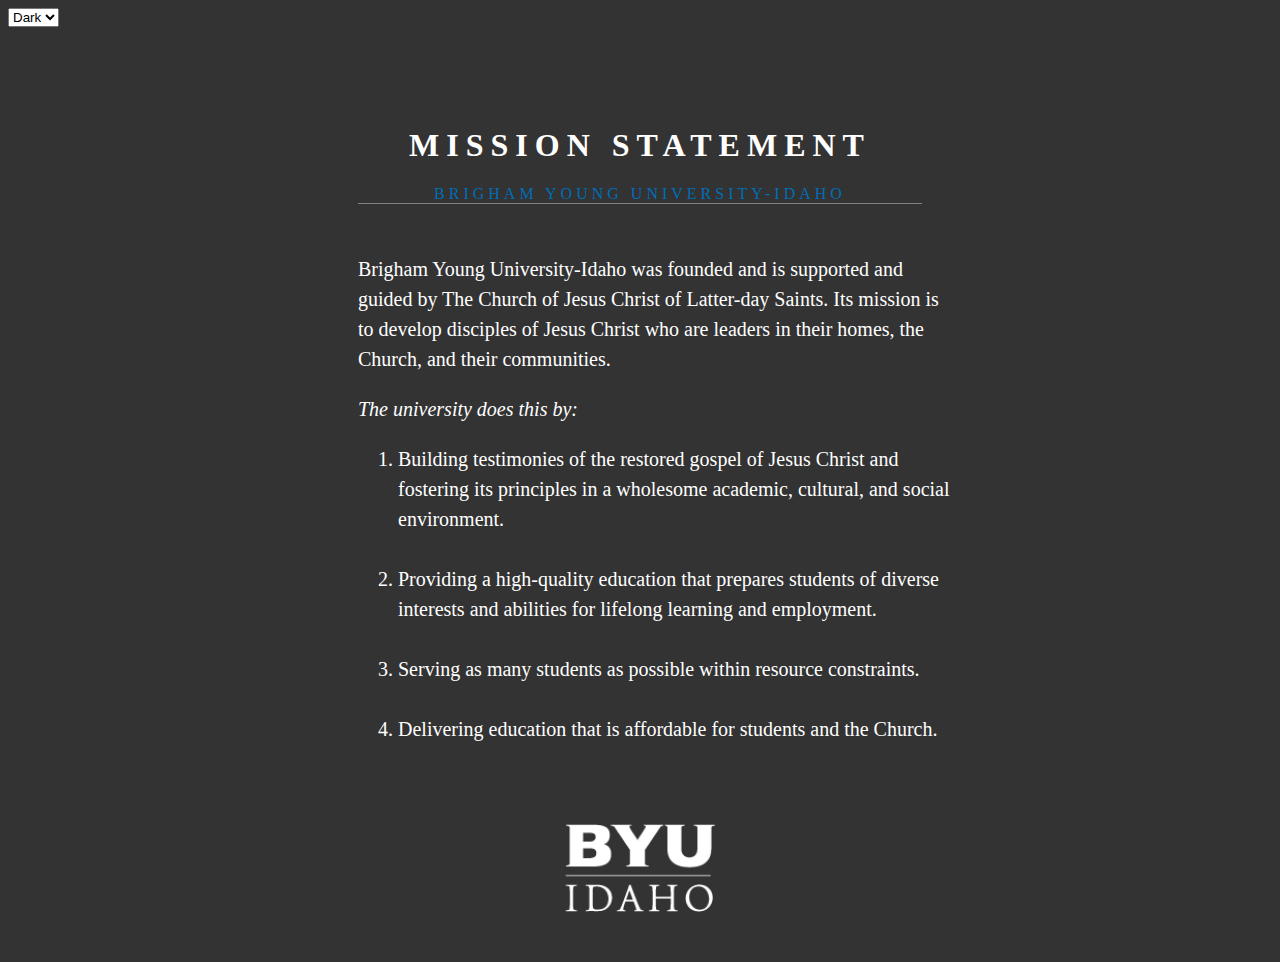
<file: mission/index.html>
<!DOCTYPE html>
<html lang="en">
<head>
    <meta charset="UTF-8">
    <meta name="viewport" content="width=device-width, initial-scale=1.0">
    <title>BYUI Mission Statement</title>
    <meta author="Emma Dial">
    <link rel="stylesheet" href="style.css">
    <select>

        <option value="dark">Dark</option>
      
        <option value="light">Light</option>
      
    </select>
</head>
<body>
    <header class="title">
        <h1>Mission Statement</h1>
        <p class="byui">Brigham Young University-Idaho</p>
    </header>
    <main>
        <p class="content">
        Brigham Young University-Idaho was founded and is supported and guided by The Church of Jesus Christ of Latter-day Saints. Its mission is to develop disciples of Jesus Christ who are leaders in their homes, the Church, and their communities.

        <p><em>The university does this by:</em></p>
        <ol class="does-list">
            <li>Building testimonies of the restored gospel of Jesus Christ and fostering its principles in a wholesome academic, cultural, and social environment. </br><br></li>

            <li>Providing a high-quality education that prepares students of diverse interests and abilities for lifelong learning and employment. </br><br></li> 
       
            <li>Serving as many students as possible within resource constraints.</br><br></li> 
        
            <li>Delivering education that is affordable for students and the Church.</br><br></li>
        
        </ol>
        </p>
    </main>
    <!-- <script src="dom-basics.js" defer></script> -->
</body>
<footer>
    <img src="byui-logo_white.png" alt="BYUI logo" class="logo" />
</footer>
</html>
</file>
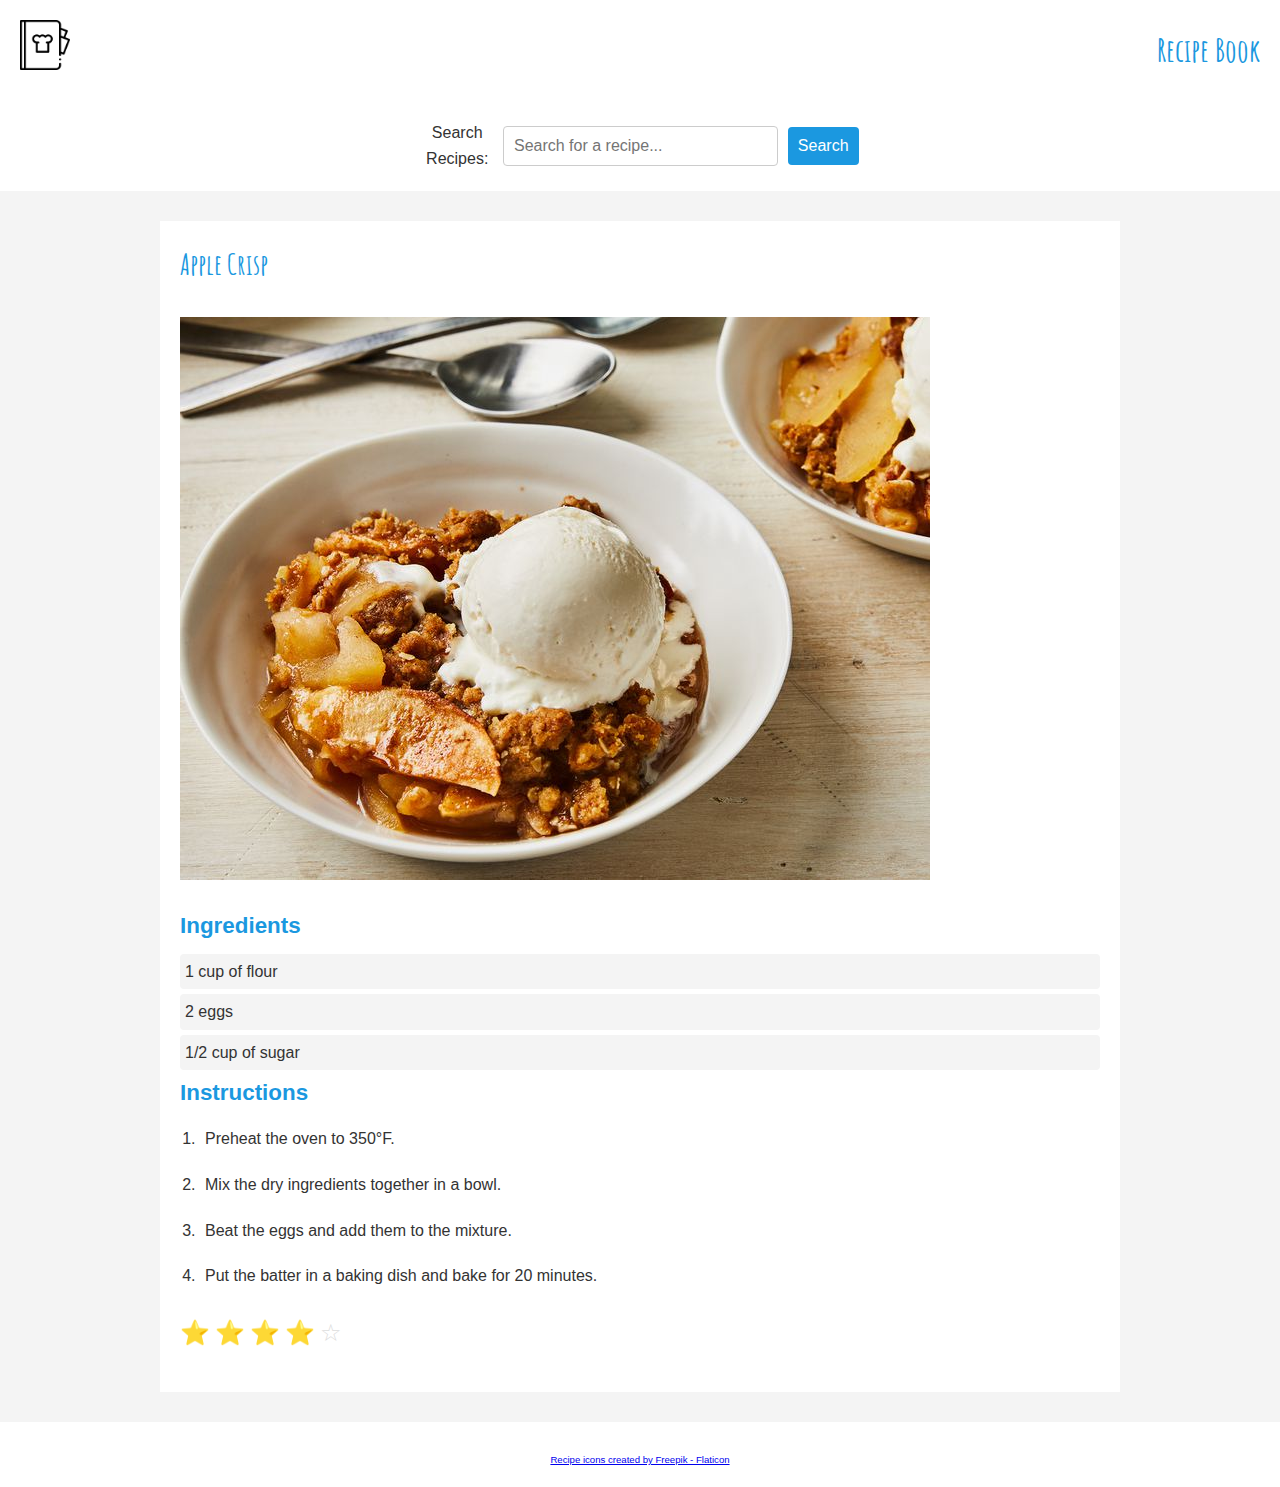
<file: recipe/index.html>
<!DOCTYPE html>
<html lang="en">
<head>
    <meta charset="UTF-8">
    <meta name="viewport" content="width=device-width, initial-scale=1.0">
    <title>Recipe Book</title>
    <link rel="stylesheet" href="recipes.css">
    <script src="main.js" defer></script>
    <script src="recipe.mjs" defer></script>
</head>
   <!-- Header -->
<header>
        <img src="images/recipe-book.png" alt="Recipe Book Logo" class="logo">
        <h1>Recipe Book</h1>
</header>

<body>
     <!-- Main Content -->
     <main>
        <!-- Search Form -->
        <section class="search-form">
            <form action="#" method="GET">
                <label for="search">Search Recipes:</label>
                <input type="text" id="search" name="search" placeholder="Search for a recipe...">
                <button type="submit">Search</button>
            </form>
        </section>

        <!-- Recipe Section -->
        <section class="recipe">
            <h2>Apple Crisp</h2>
            <img src="images/apple-crisp.jpg" alt="Image of the recipe" class="recipe-image">
            
            <h3>Ingredients</h3>
            <ul>
                <li>1 cup of flour</li>
                <li>2 eggs</li>
                <li>1/2 cup of sugar</li>
                <!-- Add more ingredients as needed -->
            </ul>

            <h3>Instructions</h3>
            <ol>
                <li>Preheat the oven to 350°F.</li>
                <li>Mix the dry ingredients together in a bowl.</li>
                <li>Beat the eggs and add them to the mixture.</li>
                <li>Put the batter in a baking dish and bake for 20 minutes.</li>
                <!-- Add more steps as needed -->
            </ol>

            <!-- Rating Section -->
            <div class="rating" role="img" aria-label="Rating: 4 out of 5 stars">
                <span aria-hidden="true" class="icon-star">⭐</span>
                <span aria-hidden="true" class="icon-star">⭐</span>
                <span aria-hidden="true" class="icon-star">⭐</span>
                <span aria-hidden="true" class="icon-star-empty">⭐</span>
                <span aria-hidden="true" class="icon-star-empty">☆</span>
            </div>
        </section>
    </main>

 <!-- Footer -->
    <footer>
        <div class="social">
            <!-- Social media icons provided under CC from https://www.iconfinder.com/AlfredoCreates -->
           <!-- Open Graph Meta Tags -->
            <meta property="og:title" content="Recipe Book - Delicious Recipes to Share">
            <meta property="og:type" content="website" />
            <meta property="og:description" content="Discover tasty recipes for every occasion in our Recipe Book! Easy to follow instructions and ingredients for a perfect meal." />
            <meta property="og:image" content="https://www.example.com/images/recipe-book-cover.jpg">
            <meta property="og:url" content="https://www.example.com/recipe-book">
            
            <!-- Twitter Meta Tags -->
            <meta name="twitter:card" content="summary_large_image">
            <meta name="twitter:title" content="Recipe Book - Delicious Recipes to Share">
            <meta name="twitter:description" content="Discover tasty recipes for every occasion in our Recipe Book! Easy to follow instructions and ingredients for a perfect meal.">
            <meta name="twitter:image" content="https://www.example.com/images/recipe-book-cover.jpg">
        </div>
        <p style="font-size: 0.6em;">
            <a href="https://www.flaticon.com/free-icons/recipe" title="recipe icons">Recipe icons created by Freepik - Flaticon</a>
        </p>
    </footer>
    
</body>
</html>

    
</body>
</html>
</file>
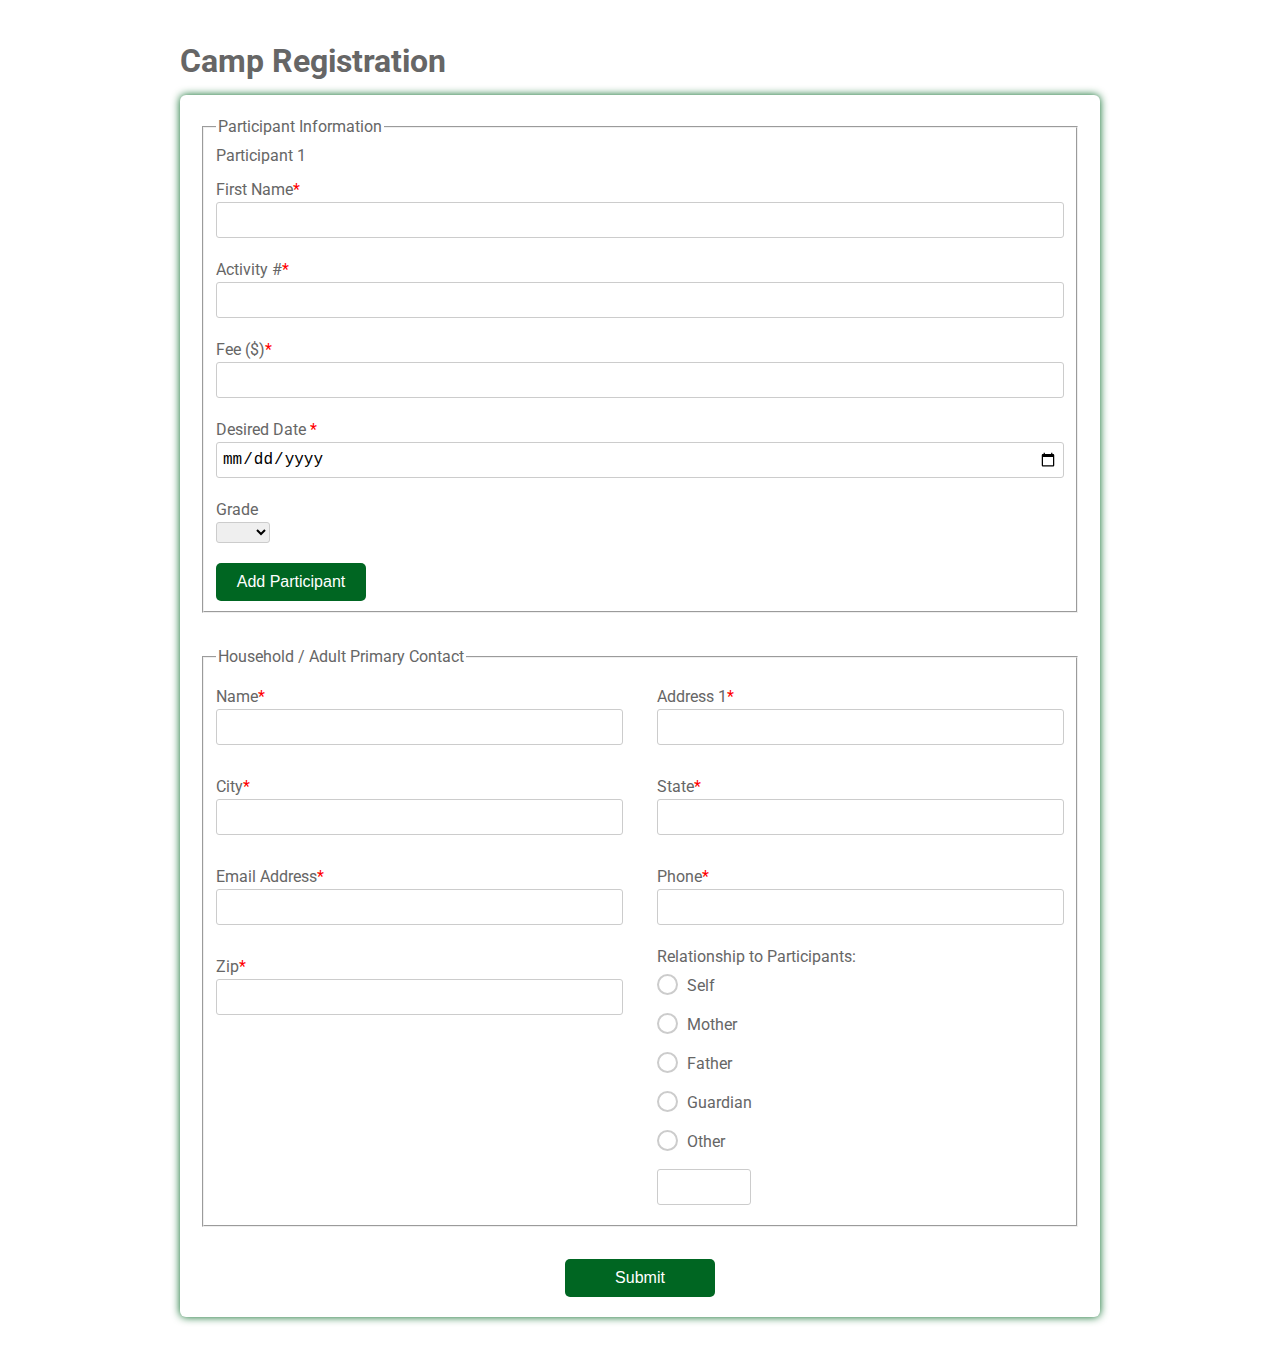
<file: register/index.html>
<html><!-- Example based off of https://www.w3docs.com/learn-html/html-form-templates.html --><head>
    <title>Camp Registration</title>
    <link href="https://fonts.googleapis.com/css?family=Roboto:300,400,500,700" rel="stylesheet">
    <link rel="stylesheet" href="register.css">
    <script src="register.js" defer></script>

  </head>
  <body>
    <div class="testbox">
      <h1>Camp Registration</h1>
      <form>
        <fieldset class="participants">
          <legend>Participant Information</legend>
          <section class="participant1">
            <p>Participant 1</p>
            <div class="item">
              <label for="fname"> First Name<span>*</span></label>
              <input id="fname" type="text" name="fname" value="" required="" fdprocessedid="af88nc">
            </div>
            <div class="item activities">
              <label for="activity">Activity #<span>*</span></label>
              <input id="activity" type="text" name="activity" fdprocessedid="dt1rms">
            </div>
            <div class="item">
              <label for="fee">Fee ($)<span>*</span></label>
              <input id="fee" type="number" name="fee" fdprocessedid="wi5wmd">
            </div>
            <div class="item">
              <label for="date">Desired Date <span>*</span></label>
              <input id="date" type="date" name="date">
            </div>
            <div class="item">
              <p>Grade</p>
              <select fdprocessedid="dl69i">
                <option selected="" value="" disabled=""></option>
                <option value="1">1st</option>
                <option value="2">2nd</option>
                <option value="3">3rd</option>
                <option value="4">4th</option>
                <option value="5">5th</option>
                <option value="6">6th</option>
                <option value="7">7th</option>
                <option value="8">8th</option>
                <option value="9">9th</option>
                <option value="10">10th</option>
                <option value="11">11th</option>
                <option value="12">12th</option>
              </select>
            </div>
          </section>
          <button type="button" id="add" fdprocessedid="az5uvj">Add Participant</button>
        </fieldset>

        <fieldset>
          <legend>Household / Adult Primary Contact</legend>
          <div class="columns">
            <div class="item">
              <label for="adult_name">Name<span>*</span></label>
              <input id="adult_name" type="text" name="adult_name" fdprocessedid="r7rsg4">
            </div>

            <div class="item">
              <label for="address1">Address 1<span>*</span></label>
              <input id="address1" type="text" name="address1" fdprocessedid="7r9gdn">
            </div>

            <div class="item">
              <label for="city">City<span>*</span></label>
              <input id="city" type="text" name="city" fdprocessedid="fska6">
            </div>
            <div class="item">
              <label for="state">State<span>*</span></label>
              <input id="state" type="text" name="state" fdprocessedid="s8z6jv">
            </div>
            <div class="item">
              <label for="eaddress">Email Address<span>*</span></label>
              <input id="eaddress" type="text" name="eaddress" fdprocessedid="runju">
            </div>
            <div class="item">
              <label for="phone">Phone<span>*</span></label>
              <input id="phone" type="tel" name="phone" fdprocessedid="316ijq">
            </div>
            <div class="item">
              <label for="zip">Zip<span>*</span></label>
              <input id="zip" type="text" name="zip" fdprocessedid="odsozg">
            </div>

            <div class="question">
              <label>Relationship to Participants:</label>
              <div class="question-answer">
                <div>
                  <input type="radio" value="self" id="radio_3" name="relationship">
                  <label for="radio_3" class="radio"><span>Self</span></label>
                </div>
                <div>
                  <input type="radio" value="mother" id="radio_4" name="relationship">
                  <label for="radio_4" class="radio"><span>Mother</span></label>
                </div>
                <div>
                  <input type="radio" value="father" id="radio_5" name="relationship">
                  <label for="radio_5" class="radio"><span>Father</span></label>
                </div>
                <div>
                  <input type="radio" value="guardian" id="radio_6" name="relationship">
                  <label for="radio_6" class="radio"><span>Guardian</span></label>
                </div>
                <div>
                  <input type="radio" value="other" id="radio_7" name="relationship">
                  <label for="radio_7" class="radio"><span>Other</span></label>
                  <input type="text" fdprocessedid="eq42yl">
                </div>
              </div>
            </div>
          </div>
        </fieldset>
        <div class="btn-block">
          <button type="submit" id="submitButton" fdprocessedid="j18qu">Submit</button>
        </div>
      </form>
      <section id="summary"></section>
    </div>
  

<span id="PING_IFRAME_FORM_DETECTION" style="display: none;"></span></body></html>
</file>
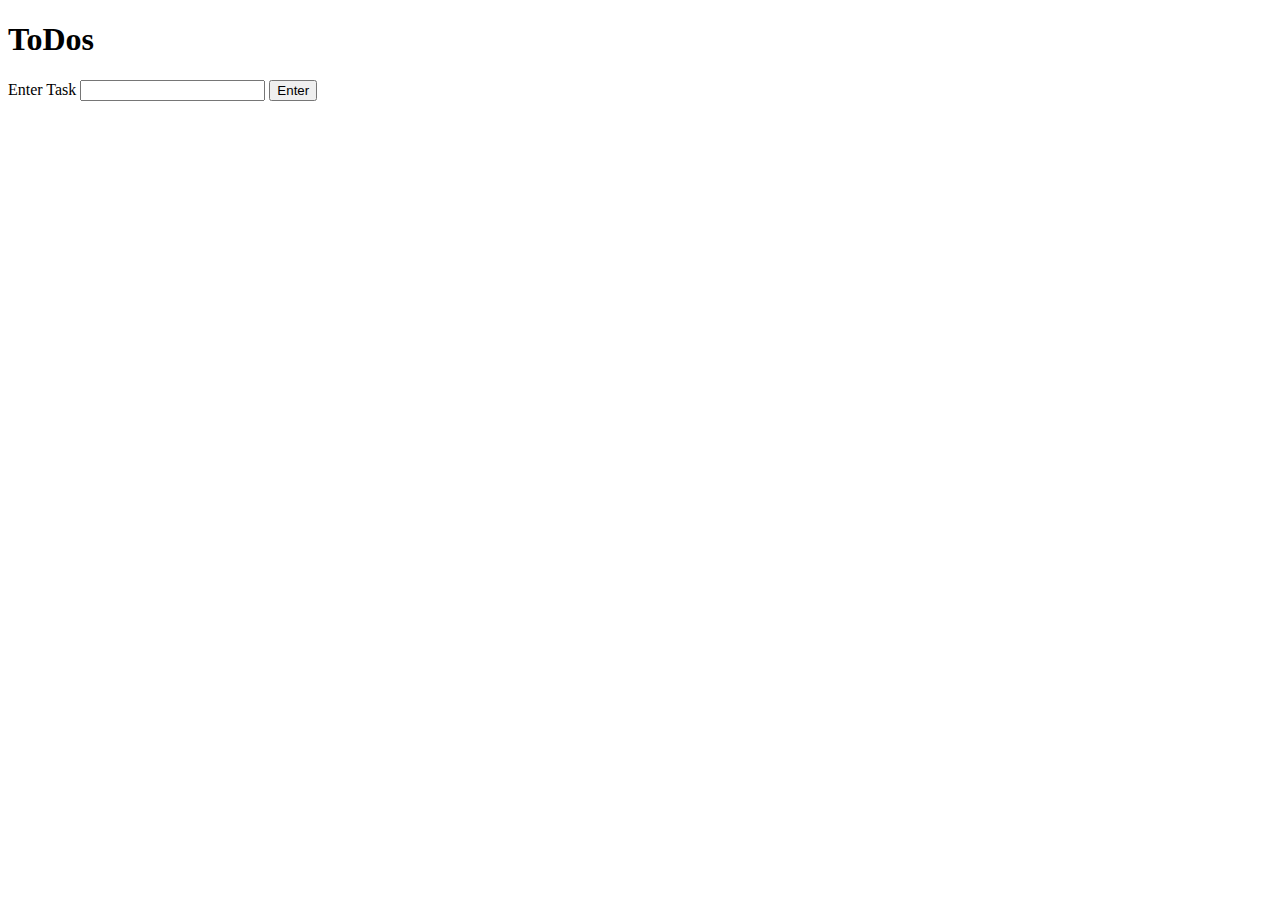
<file: events.html>
<!-- events.html -->
<!DOCTYPE html>
<html lang="en">
  <head>
    <meta charset="UTF-8" />
    <meta http-equiv="X-UA-Compatible" content="IE=edge" />
    <meta name="viewport" content="width=device-width, initial-scale=1.0" />
    <title>Events practice: ToDos</title>
    <style>
      .todos {
        width: 300px;
      }
      .todos > li {
        display: flex;
        justify-content: space-between;
        align-items: center;
        border: 1px solid;
        padding: 0.5em;
      }
      .todos p {
        margin: 0;
      }
      .todos span {
        cursor: pointer;
      }
      .strike {
        text-decoration: line-through;
        color: gray;
      }
    </style>
  </head>
  <body>
    <h1>ToDos</h1>
    <section>
      <label for="todo">Enter Task</label>
      <input name="todo" id="todo" />
      <button id="submitTask">Enter</button>
    </section>
    <ul id="todoList" class="todos"></ul>
    <script src="events.js"></script>
  </body>
</html>
</file>
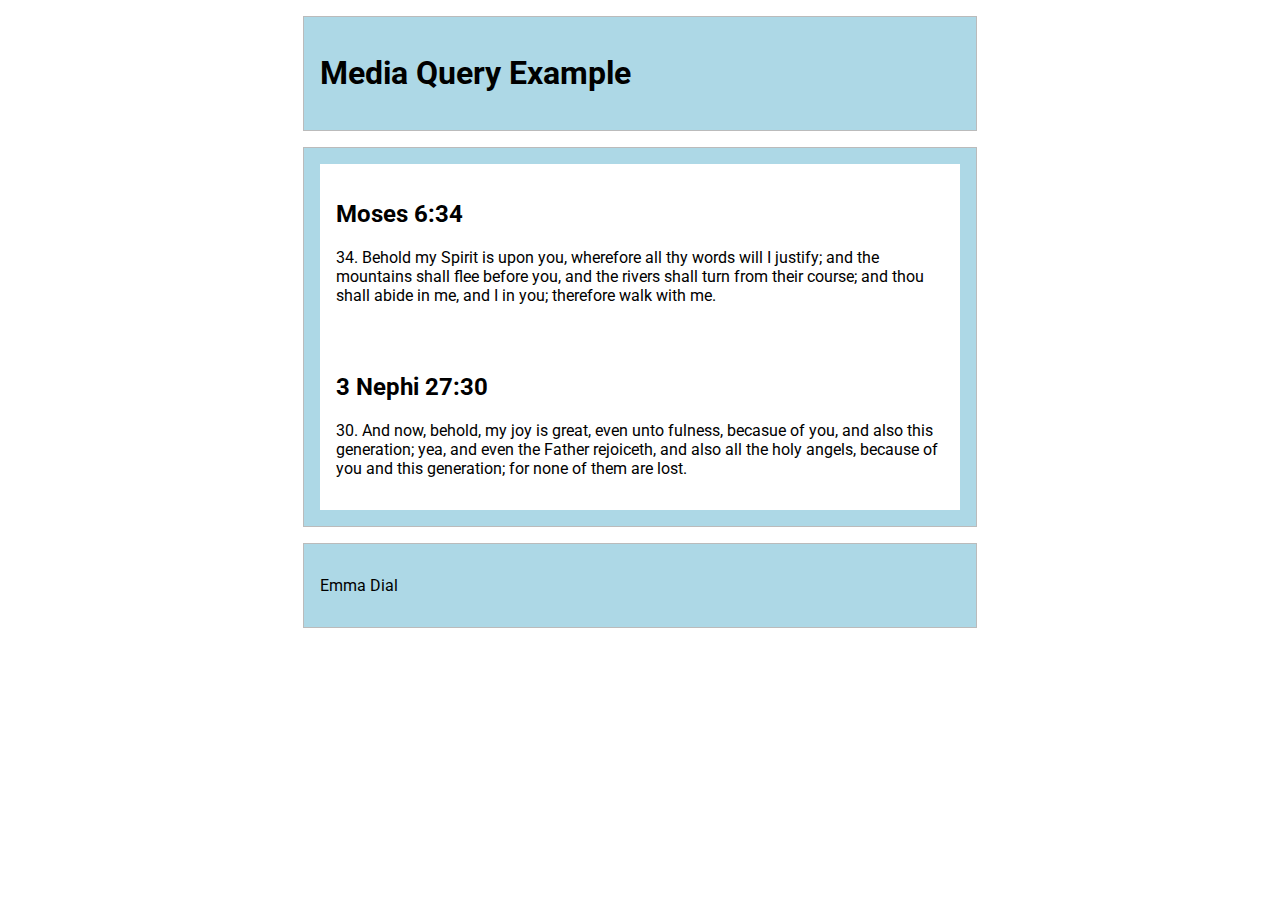
<file: media-query.html>
<!DOCTYPE html>
<html lang="en">
<head>
    <meta charset="UTF-8">
    <meta name="viewport" content="width=device-width, initial-scale=1.0">
    <title>Media Query</title>    
    <link rel="stylesheet" href="https://fonts.googleapis.com/css?family=Roboto" href="media-query.css">
    <link rel="stylesheet" href="media-query.css">
</head>
<body>
    <header>
        <h1>Media Query Example</h1>
    </header>
    <main>
        <section>
            <h2>Moses 6:34</h2>
            <p>
                34. Behold my Spirit is upon you, wherefore all thy words will I justify; and the mountains shall flee before you, and the rivers shall turn from their course; and thou shall abide in me, and I in you; therefore walk with me.
            </p>
        </section>
        <section>
            <h2>3 Nephi 27:30</h2>
            <p>
                30. And now, behold, my joy is great, even unto fulness, becasue of you, and also this generation; yea, and even the Father rejoiceth, and also all the holy angels, because of you and this generation; for none of them are lost.
            </p>
        </section>
    </main>
    <footer>
        <p>Emma Dial</p>
    </footer>
</body>
</html>
</file>
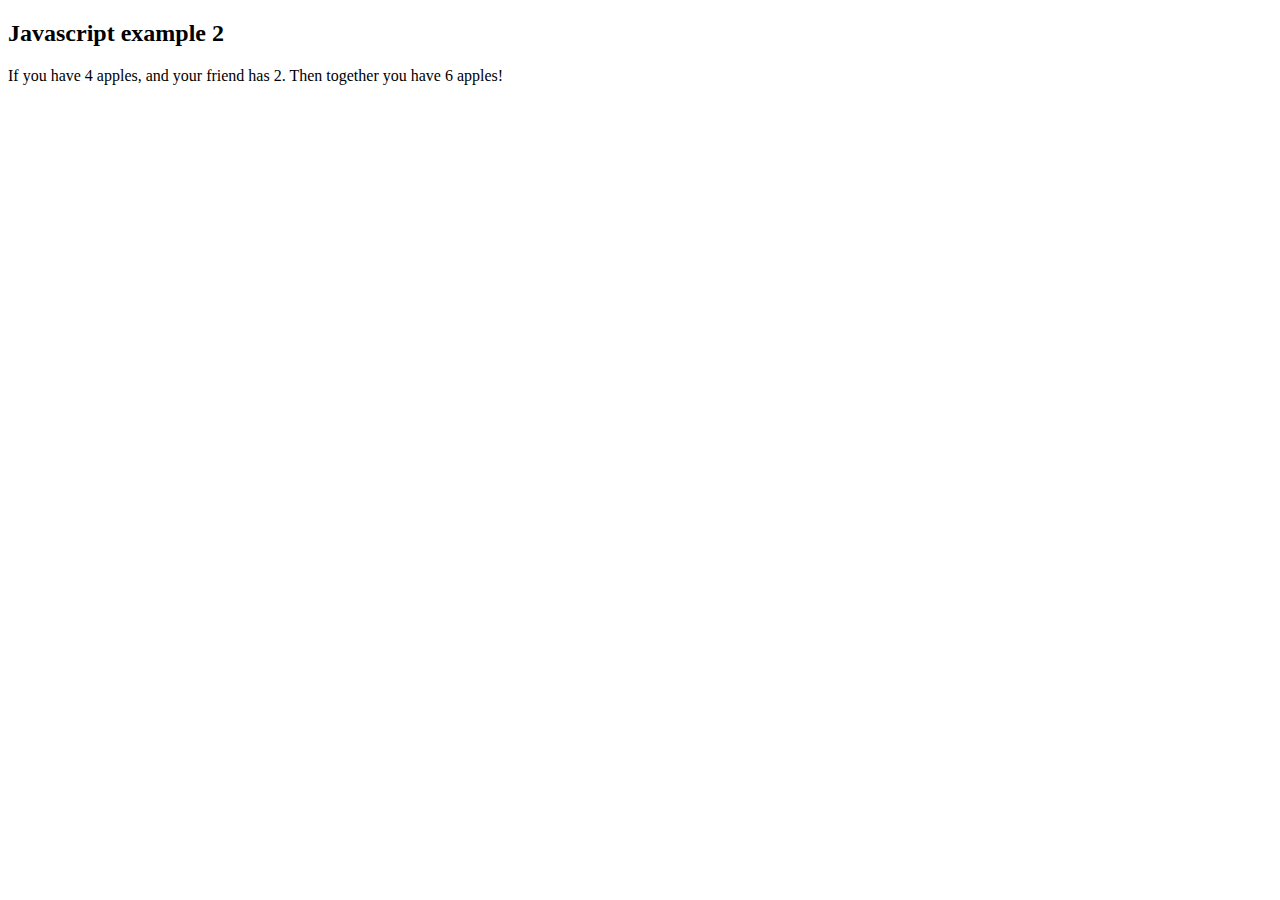
<file: skittles.html>
<!DOCTYPE html>
<html lang="en">
<head>
    <meta charset="UTF-8">
    <meta name="viewport" content="width=device-width, initial-scale=1.0">
    <title>running js solution</title>
    <script src="skittles.js" defer></script>

</head>
<body>
    <h2>Javascript example 2</h2>
    <p>
        If you have <span id="myAppleElement"></span> apples, and your friend has <span id="friendAppleElement"></span>. Then together you have <span id="totalApplesElement"></span> apples!
    </p>
</body>
</html>
</file>
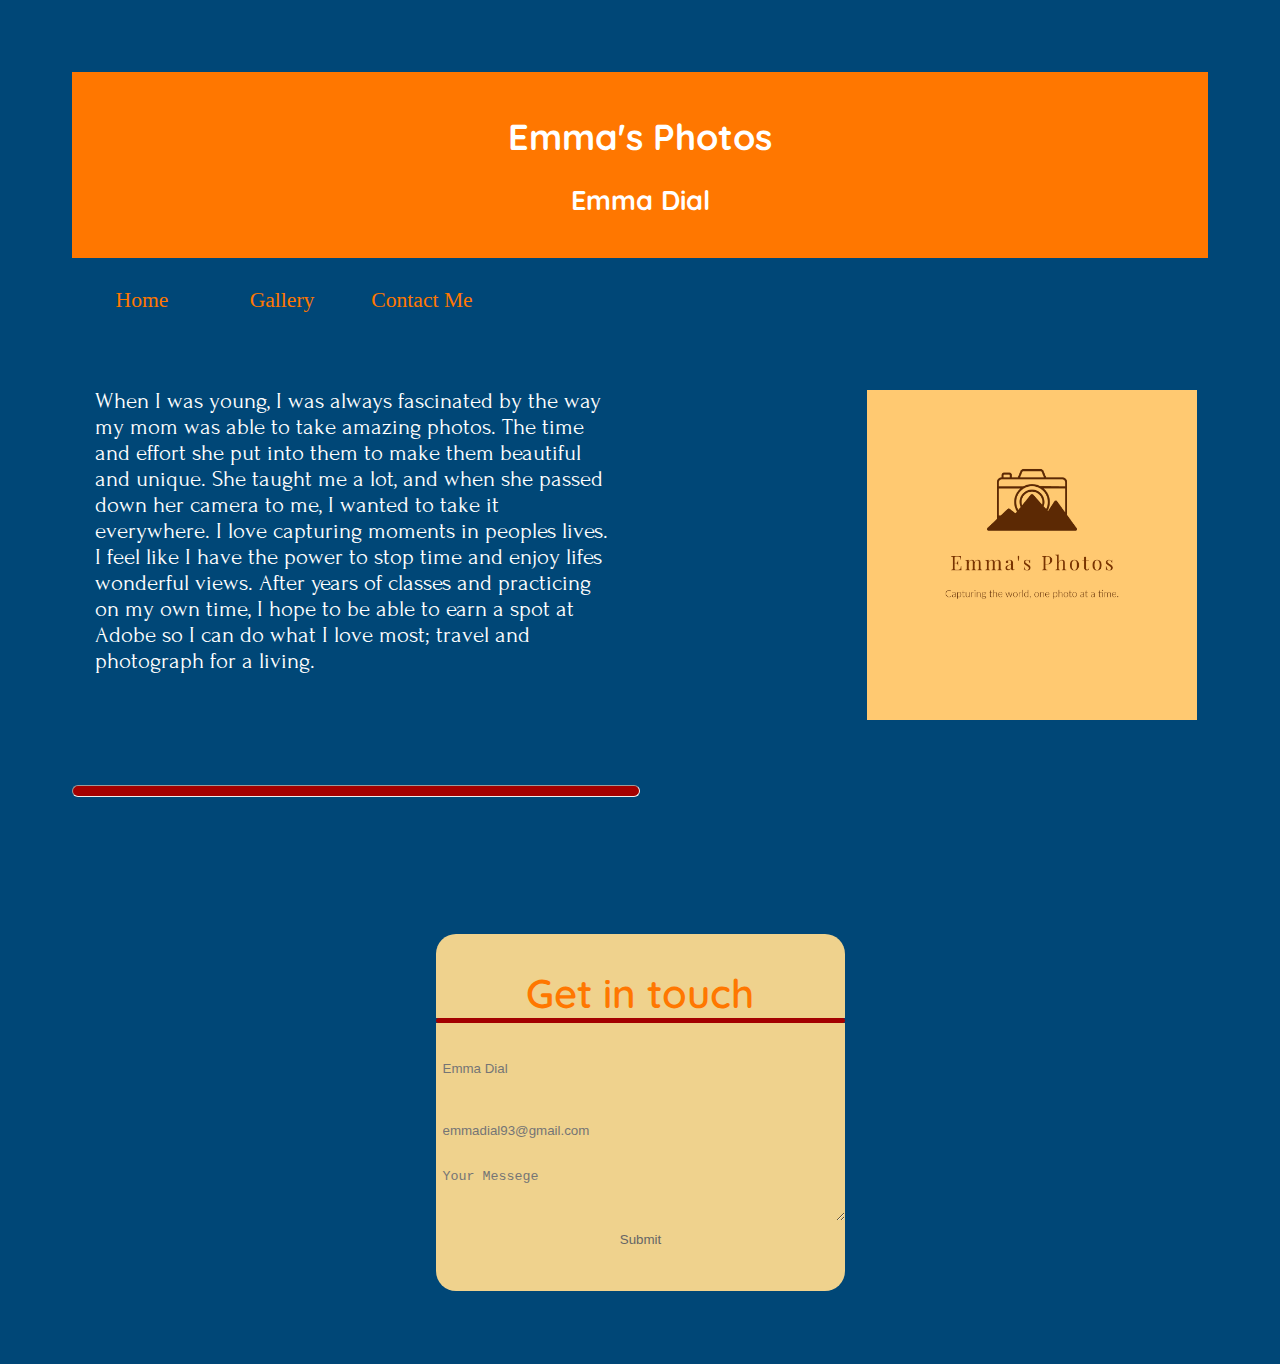
<file: photos/contact.html>
<!DOCTYPE html>
<html lang="en">
<head>
    <meta charset="UTF-8">
    <meta name="viewport" content="width=device-width, initial-scale=1.0">
    <title>Contact Me</title>
    <meta author="Emma Dial">
		<link type="text/css" rel="stylesheet" href="contact.css" />
</head>
<body>
    <header>
        <h1 class="title">Emma's Photos</h1>
        <h2 class="title">Emma Dial</h2>
        <!-- In the header above, add the name or your site, your name and class number. For example if you are in section 3 you would put WDD 131.03 -->
    </header>
        <!-- Think about how you want your navigation bar to look. In the site-plan.css file change the colors to your colors to get the look you desire. -->
    <nav>
        <a href="photos-site.html">Home</a>
        <a href="gallery.html">Gallery</a>
        <a href="contact.html">Contact Me</a>
    </nav>
    <div class="about-me-container">
        <p>
            When I was young, I was always fascinated by the way my
mom was able to take amazing photos. The time and effort she put
into them to make them beautiful and unique. She taught me a lot,
and when she passed down her camera to me, I wanted to take it
everywhere. I love capturing moments in peoples lives. I feel like I
have the power to stop time and enjoy lifes wonderful views. After
years of classes and practicing on my own time, I hope to be able to
earn a spot at Adobe so I can do what I love most; travel and photograph for a living. 
        </p>
        <img class="logo" src="photos\Logo.png" alt="Logo image" />
			<hr />
    </div>
    <div class="contact-container">
        <form action="" class="contact-left">
            <div class="contact-left-title">
                <h2>Get in touch</h2>
                <hr>
            </div>
            <input type="text" name="name" placeholder="Emma Dial" class="contact-inputs" required>
            <input type="email" name="email" placeholder="emmadial93@gmail.com" class="contact-inputs" required>
            <textarea name="message" placeholder="Your Messege" class="contact-inputs" required></textarea>
            <!-- <textarea name="message" placeholder="Your Messege!" class="contact-inputs" required></textarea> -->
            <button type="submit" class="contact-inputs">Submit</button>
        </form>
    </div>
    
</body>
</html>
</file>
<file: mission/style.css>
body {
    font-family: "Times New Roman", 'Times New Roman', Times, serif;
    /* width: 600px;   */
    background-color:#333;
    color: white;
    
}
.byui {
    color: #006EB6;
    letter-spacing: 4px;
    border-bottom: .25px solid grey;
    margin-left: 350px;
    margin-right: 350px;
}
h1 {
    letter-spacing: 7px;
}
.title {
    text-align: center;
    text-transform: uppercase;
    margin-top: 100px;
}

main {
    text-align: left;
    font-size: 20px;
    margin-left: 350px;
    margin-right: 320px;
    margin-top: 50px;
    margin-bottom: 50px;
    line-height: 1.5;
}
img {
    width: 150px;
    display: block;
    margin: auto;
    margin-bottom: 50px;
}
</file>
<file: recipe/recipes.css>
/* Import Google Fonts */
@import url("https://fonts.googleapis.com/css2?family=Amatic+SC&display=swap");

/* Global Styles */
:root {
    --primary-color: #1B98E0;
    --secondary-color: #59c3c3;
    --text-dark: #333;
    --text-light: #ebebeb;
    --primary-font: Arial, Helvetica, sans-serif;
    --secondary-font: "Amatic SC";
}

* {
    margin: 0;
    padding: 0;
    box-sizing: border-box;
}

/* Apply fonts */
body {
    font-family: var(--primary-font);
    line-height: 1.6;
    background-color: #f4f4f4;
    color: var(--text-dark);
}

/* Make images responsive */
img {
    max-width: 100%;
    height: auto;
}

/* Header Styles */
header {
    display: flex;
    flex-direction: column;
    align-items: center;
    justify-content: center;
    padding: 20px;
    background-color: #fff;
    box-shadow: 0 2px 5px rgba(0, 0, 0, 0.1);
}

header .logo {
    width: 50px;
    height: auto;
    margin-bottom: 10px;
}

header h1 {
    font-family: var(--secondary-font);
    font-size: 2em;
    color: var(--primary-color);
}

/* Search Form */
.search-form {
    padding: 20px;
    background-color: #fff;
    text-align: center;
}

.search-form form {
    display: inline-flex;
    align-items: center;
    gap: 10px;
}

.search-form input {
    padding: 10px;
    width: 100%;
    max-width: 300px;
    border: 1px solid #ccc;
    border-radius: 4px;
    font-size: 1em;
}

.search-form button {
    padding: 10px;
    background-color: var(--primary-color);
    color: #fff;
    border: none;
    border-radius: 4px;
    font-size: 1em;
    cursor: pointer;
}

/* Recipe Section */
.recipe {
    padding: 20px;
    background-color: #fff;
    margin: 20px auto;
    max-width: 960px;
}

.recipe h2 {
    font-family: var(--secondary-font);
    font-size: 1.8em;
    color: var(--primary-color);
    margin-bottom: 10px;
}

.recipe img {
    margin: 20px 0;
}

.recipe h3 {
    font-size: 1.4em;
    color: var(--primary-color);
    margin-bottom: 10px;
}

.recipe ul {
    list-style-type: none;
    padding: 0;
}

.recipe ul li {
    padding: 5px;
    background-color: #f4f4f4;
    margin-bottom: 5px;
    border-radius: 4px;
}

.recipe ol {
    padding-left: 20px;
}

.recipe ol li {
    padding: 5px;
    margin-bottom: 10px;
}

/* Rating Section */
.rating {
    display: flex;
    gap: 5px;
    margin: 20px 0;
}

.icon-star, .icon-star-empty {
    font-size: 1.5em;
}

.icon-star {
    color: #FFD700; /* Gold color for filled stars */
}

.icon-star-empty {
    color: #ddd; /* Light gray color for empty stars */
}

/* Footer */
footer {
    padding: 20px;
    background-color: #fff;
    text-align: center;
}

footer .social {
    display: flex;
    justify-content: center;
    gap: 15px;
    margin-bottom: 10px;
}

footer p {
    font-size: 0.6em;
    color: #555;
}

/* Media Queries for Responsiveness */

/* Mobile and small screen styles (up to 600px) */
@media (max-width: 600px) {
    header {
        flex-direction: column;
        text-align: center;
    }

    .search-form form {
        flex-direction: column;
        align-items: stretch;
    }

    .recipe {
        padding: 15px;
        margin: 10px;
    }

    .rating {
        justify-content: center;
    }
}

/* Medium Screen Styles (600px to 960px) */
@media (min-width: 600px) and (max-width: 960px) {
    header {
        flex-direction: row;
        justify-content: space-between;
    }

    .search-form form {
        flex-direction: row;
        align-items: center;
    }

    .recipe {
        max-width: 80%;
    }
}

/* Large Screen Styles (960px and up) */
@media (min-width: 960px) {
    header {
        flex-direction: row;
        justify-content: space-between;
    }

    .recipe {
        max-width: 960px;
        margin: 30px auto;
    }
}
</file>
<file: register/register.css>
* {
    box-sizing: border-box;
  }
  body {
    font-family: Roboto, Arial, sans-serif;
    font-size: 16px;
    color: #666;
    line-height: 22px;
  }

  div,
  form,
  input,
  select,
  textarea,
  label,
  p {
    padding: 0;
    margin: 0;
    outline: none;
    font-size: 16px;
    line-height: 24px;
  }

  .testbox {
    padding: 20px;
    max-width: 960px;
    margin: 0 auto;
  }
  form {
    padding: 20px;
    border-radius: 6px;
    background: #fff;
    box-shadow: 0 0 8px #006622;
  }
  fieldset {
    margin-bottom: 2em;
  }
  input,
  select,
  textarea {
    margin-bottom: 10px;
    border: 1px solid #ccc;
    border-radius: 3px;
  }
  input {
    width: 100%;
    padding: 5px;
  }
  input[type="checkbox"] {
    width: auto;
    margin-right: 1em;
  }
  input[type="date"] {
    padding: 4px 5px;
  }
  textarea {
    width: 100%;
    padding: 5px;
  }
  .item:hover p,
  .item:hover i,
  .question:hover p,
  .question label:hover,
  input:hover::placeholder {
    color: #006622;
  }
  .item input:hover,
  .item select:hover,
  .item textarea:hover {
    border: 1px solid transparent;
    box-shadow: 0 0 3px 0 #006622;
    color: #006622;
  }
  .item {
    position: relative;
    margin: 10px 0;
  }
  .item span {
    color: red;
  }


  .columns {
    display: flex;
    justify-content: space-between;
    flex-direction: row;
    flex-wrap: wrap;
  }
  .columns div {
    width: 48%;
  }

  /* Style checkbox and radio. To do this we have to hide the defaults then we create our own */
  input[type="radio"] {
    display: none;
  }
  label.radio {
    position: relative;
    display: inline-block;
    margin: 5px 20px 15px 0;
    cursor: pointer;
  }
  .question span {
    margin-left: 30px;
  }
  .question-answer label {
    display: block;
  }
  label.radio:before {
    content: "";
    position: absolute;
    left: 0;
    width: 17px;
    height: 17px;
    border-radius: 50%;
    border: 2px solid #ccc;
  }
  input[type="radio"]:checked + label:before,
  label.radio:hover:before {
    border: 2px solid #006622;
  }
  label.radio:after {
    content: "";
    position: absolute;
    top: 6px;
    left: 5px;
    width: 8px;
    height: 4px;
    border: 3px solid #006622;
    border-top: none;
    border-right: none;
    transform: rotate(-45deg);
    opacity: 0;
  }
  input[type="radio"]:checked + label:after {
    opacity: 1;
  }
  /* end style checkbox and radio */
  .btn-block {
    margin-top: 10px;
    text-align: center;
  }
  button {
    width: 150px;
    padding: 10px;
    border: none;
    border-radius: 5px;
    background: #006622;
    font-size: 16px;
    color: #fff;
    cursor: pointer;
  }
  button:hover {
    background: #00b33c;
  }
  @media (max-width: 568px) {
    .columns div {
      width: 100%;
    }
  }
  #participantsFieldset {
    display: grid;
    grid-template-columns: repeat(2, 1fr); /* Two columns */
    gap: 20px; /* Space between elements */
}

#addButton {
    grid-column: span 2; /* Make button take full width */
}
</file>
<file: media-query.css>
body {
    font-family: "Roboto", sans-serif;
    
    
  }
 header, main, footer {
    max-width: 640px;
    align-content: center;
    margin: 1rem auto;
    border: 1px solid #bbb;
    padding: 1rem;
    background-color: lightblue;
 } 
main {
    display: grid;
    grid-template-columns: 1fr;
    column-gap: 1rem;
}  
section {
    padding: 1rem;
    background-color: white;
}
</file>
<file: photos/contact.css>
@import url('https://fonts.googleapis.com/css2?family=Cinzel:wght@400..900&family=Cormorant+SC:wght@300;400;500;600;700&family=Forum&family=Lora:ital,wght@0,400..700;1,400..700&family=Old+Standard+TT:ital,wght@0,400;0,700;1,400&display=swap');
@import url('https://fonts.googleapis.com/css2?family=Cinzel:wght@400..900&family=Cormorant+SC:wght@300;400;500;600;700&family=Forum&family=Lora:ital,wght@0,400..700;1,400..700&family=Old+Standard+TT:ital,wght@0,400;0,700;1,400&family=Quicksand:wght@300..700&display=swap');


:root {
  /* change the values below to your colors from your palette */
  --primary-color: #FF7700;
  --secondary-color:#004777;
  --accent1-color: #A30000;
  --accent2-color: #EFD28D;

  /* change the values below to your chosen font(s) */
  --heading-font: "Quicksand", sans-serif;
  --paragraph-font: "Forum", serif;

  /* these colors below should be chosen from among your palette colors above */
  --headline-color-on-white: var(
    --primary-color
  ); /* headlines on a white background */
  --headline-color-on-color: white; /* headlines on a colored background */
  --paragraph-color-on-white: var(
    --primary-color
  ); /* paragraph text on a white background */
  --paragraph-color-on-color: white; /* paragraph text on a colored background */
  --paragraph-background-color: var(--primary-color);
  --nav-link-color: var(--primary-color);
  --nav-background-color: var(--secondary-color);
  --nav-hover-link-color: white;
  --nav-hover-background-color: var(--primary-color);
}

/*  Look around below...but DON'T CHANGE ANYTHING! */

*{
    background-color:#004777;
}
body {
  max-width: 1200px;
  margin: 0 auto;
  padding: 4em;
  font-size: 18px;
}
img {
  /* display: flex; */
  margin: 0 auto;
  width: 330px;
  /* align-items: right; */
}
.logo {
    /* grid-template-rows: auto;
    justify-content: right; */
    /* position: absolute; */
    margin-left: 140%;
    margin-top: -330px;
    margin-bottom: 30px;
}
.about-me-container {
    margin-right: 50%;
    font-size: 23px;
}
.logo, .about-me-container {
    display: grid;
    /* grid-template-rows: 100px 100px; */
}
h1,
h2,
h3,
h4,
h5,
h6 {
  font-family: var(--heading-font);
  color: var(--headline-color-on-white);
}
h2 {
  text-align: center;
}
.title {
    background-color: var(--primary-color);
}
hr {
  height: 10px;
  margin: 35px 0;
  border-radius: 20px;
  background: var(--accent1-color);
}
header {
  padding: 1em;
  text-align: center;
  color: var(--paragraph-color-on-color);
  background-color: var(--primary-color);
}
header > h1,
header > h2 {
  color: var(--headline-color-on-color);
}

p {
  font-family: var(--paragraph-font);
  color: white;
  padding: 1em;
}
.colors {
  width: 100%;
  min-width: 350px;
  margin: 30px auto;
  text-align: center;
}
.colors th {
  background-color: #999;
}
.colors td {
  width: 25%;
  height: 3em;
}

.primary {
  background-color: var(--primary-color);
}
.secondary {
  background-color: var(--secondary-color);
}
.accent1 {
  background-color: var(--accent1-color);
}
.accent2 {
  background-color: var(--accent2-color);
}

p.colored {
  background-color: var(--paragraph-background-color);
  color: var(--paragraph-color-on-color);
}

nav {
  background-color: var(--nav-background-color);
  line-height: 3em;
  text-align: center;
  font-size: 1.2em;
  /* float: right; */
}
nav {
  list-style-type: none;
  display: flex;
}

nav a {
  padding: 1em;
  min-width: 120px;
  text-decoration: none;
  padding: 10px;
}
nav a:link,
nav a:visited {
  color: var(--nav-link-color);
}
nav a:hover {
  color: var(--nav-hover-link-color);
  background-color: var(--nav-hover-background-color);
}
div {
    padding: 0;
    margin: 0;
    box-sizing: border-box;
}
.contact-container {
    height: 40vh;
    display: flex;
    align-items: center;
    Justify-content: space-evenly;
    margin-top: 100px;
    /* border-radius: 10px; */
}
/* .content-left {
    display: flex;
    flex-direction: column;
    align-items: start;
    gap: 20px;
} */
 .contact-left {
    background-color: #EFD28D;
    border-radius: 20px;
 }
 .contact-left-title h2{
    font-weight: 600;
    font-size: 40px;
    margin-bottom: 10px;
    background-color: #EFD28D;
 }
 .contact-left-title hr {
    border: none;
    height: 5px;
    background-color: #A30000;
    border-radius: 10px;
    margin-bottom: 20px;
    margin-top: -10px;
 }
.contact-inputs {
    display: flex;
    flex-direction: column;
    flex-wrap: wrap;
    align-items: center;
    margin-top: 10px;
    margin-bottom: 10px;
    margin-left: 5px;
    width: 400px;
    height: 50px;
    border: none;
    background-color: #EFD28D;
    font-weight: 500;
    color: #666;
}
.sitemap {
  display: grid;
  justify-content: center;

  grid-template-columns: repeat(6, 15%);
  grid-template-rows: 3em 1.5em 1.5em 3em;
  grid-template-areas:
    ". . home home . ."
    ". . . top . ."
    ". left left right right ."
    "page2 page2 . . page3 page3";
}
.sitemap > div {
  text-align: center;
}
.sm-home {
  grid-area: home;
  background-color: #ccc;
  line-height: 3em;
}
.sm-page2 {
  grid-area: page2;
  background-color: #ccc;
  line-height: 3em;
}
.sm-page3 {
  grid-area: page3;
  background-color: #ccc;
  line-height: 3em;
}

.top {
  grid-area: top;
  border-left: 1px solid;
}

.left {
  grid-area: left;
  border-top: 1px solid;
  border-left: 1px solid;
}

.right {
  grid-area: right;
  border-top: 1px solid;
  border-right: 1px solid;
}
</file>
